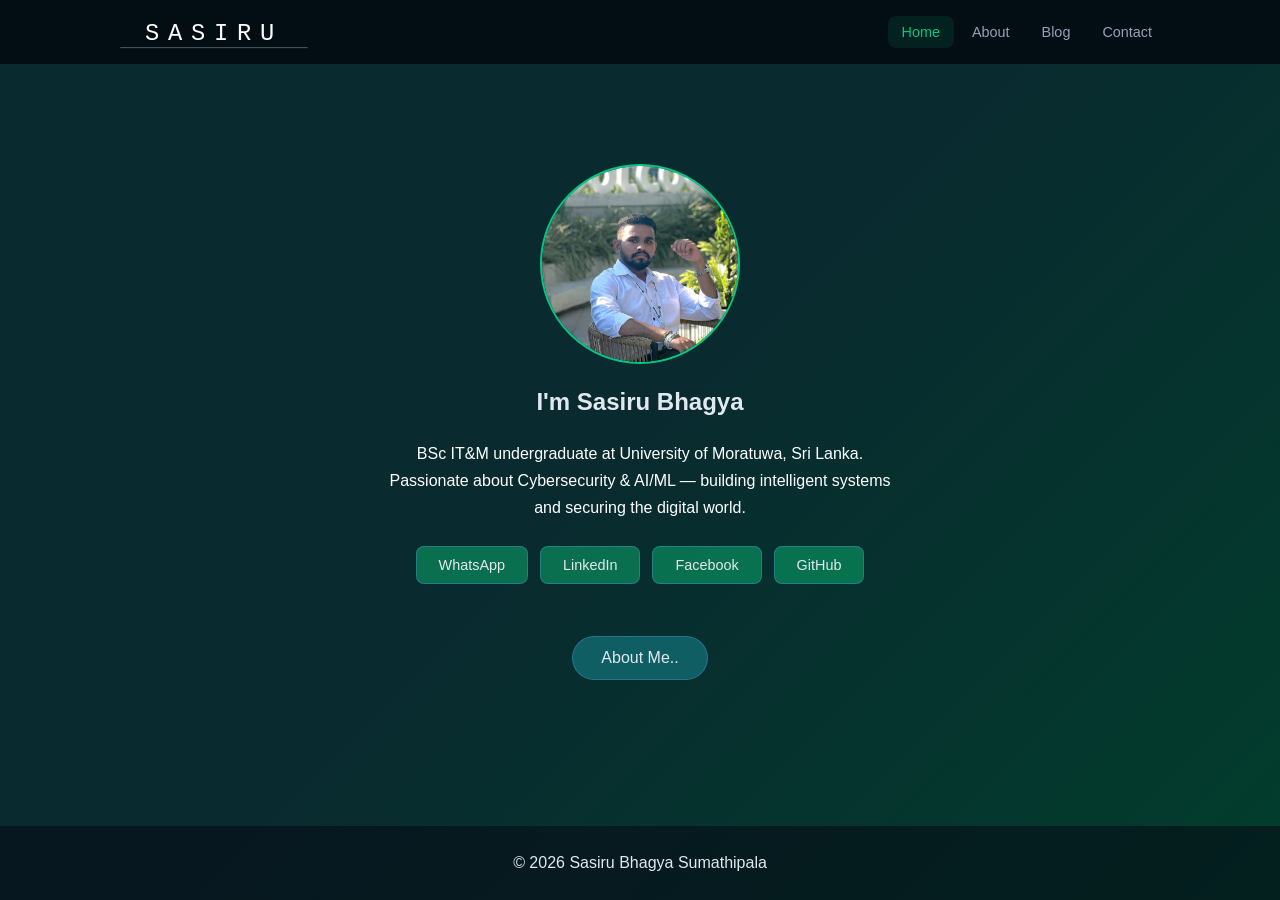
<file: index.html>
<!DOCTYPE html>
<html lang="en">

<head>
  <meta charset="UTF-8" />
  <meta name="viewport" content="width=device-width, initial-scale=1.0" />
  <title>Sasiru Bhagya | Portfolio</title>
  <link rel="stylesheet" href="portfolio.css" />
</head>

<body>

  <header>
    <nav>
      <img id="LOGO" src="SBS_logo.svg" alt="logo">
      <button class="hamburger" id="menuBtn">
        <span></span><span></span><span></span>
      </button>
      <ul id="navLinks">
        <li><a href="index.html">Home</a></li>
        <li><a href="about.html">About</a></li>
        <li><a href="blog.html">Blog</a></li>
        <li><a href="contact.html">Contact</a></li>
      </ul>
    </nav>
  </header>

  <section id="home">

    <img id="ME" src="me.jpeg" alt="Sasiru Bhagya">

    <h1>I'm Sasiru Bhagya</h1>

    <p class="home-sub">
      BSc IT&amp;M undergraduate at University of Moratuwa, Sri Lanka.
      Passionate about Cybersecurity &amp; AI/ML — building intelligent systems
      and securing the digital world.
    </p>

    <div class="social-links">
      <a href="https://wa.me/94740521511" target="_blank">WhatsApp</a>
      <a href="https://www.linkedin.com/in/sasiru-bhagya-997b48405" target="_blank">LinkedIn</a>
      <a href="https://www.facebook.com/share/18R7sN8XSd/?mibextid=wwXIfr" target="_blank">Facebook</a>
      <a href="https://github.com/Bhagya19S" target="_blank">GitHub</a>
    </div>

    <div class="home-cta">
      <a href="about.html" class="btn-outline">About Me..</a>
    </div>


  </section>

  <footer>
    <p>© 2026 Sasiru Bhagya Sumathipala </p>
  </footer>

  <script src="script.js"></script>
</body>

</html>
</file>
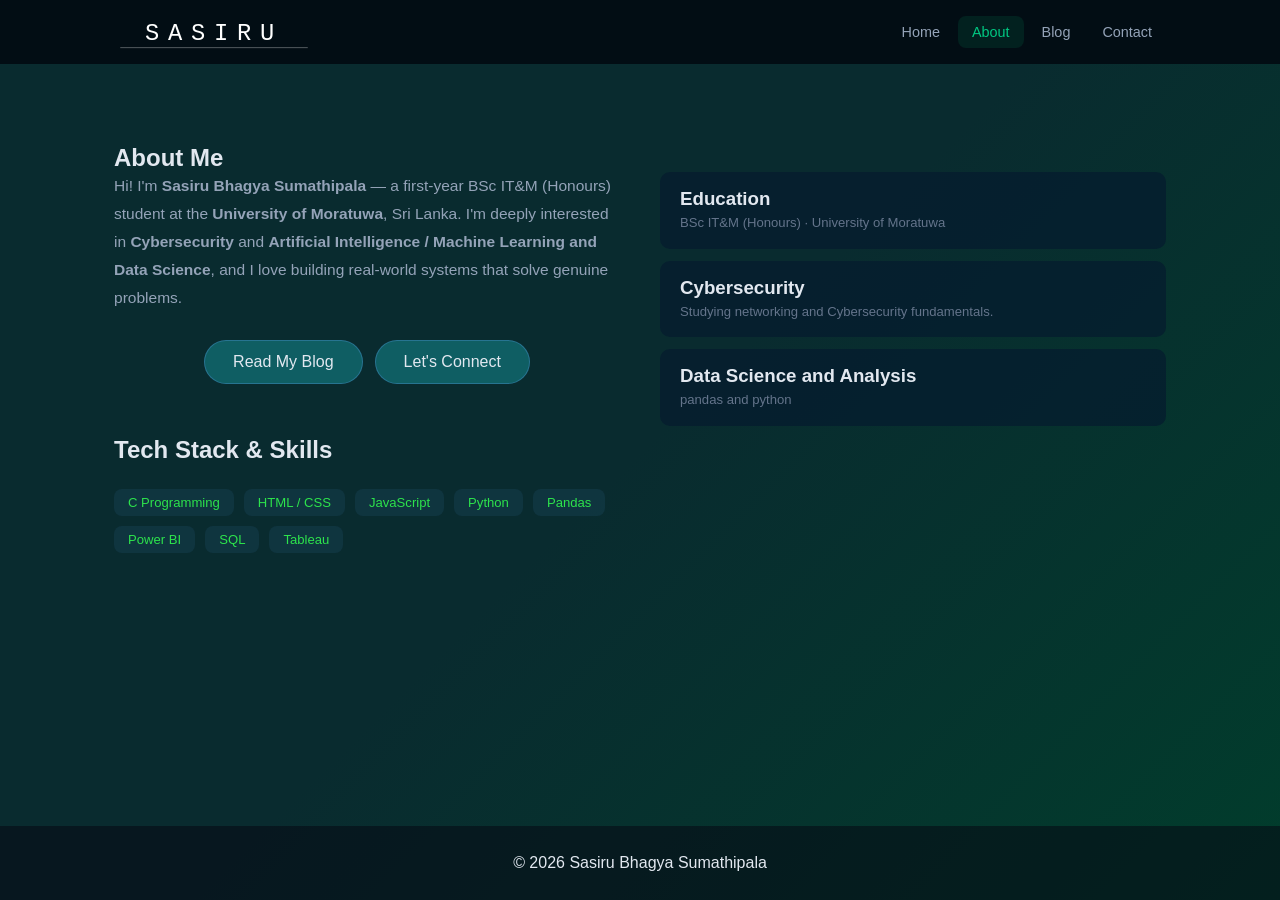
<file: about.html>
<!DOCTYPE html>
<html lang="en">

<head>
  <meta charset="UTF-8" />
  <meta name="viewport" content="width=device-width, initial-scale=1.0" />
  <title>About | Sasiru Bhagya</title>
  <link rel="stylesheet" href="portfolio.css" />
</head>

<body>

  <header>
    <nav>
      <img id="LOGO" src="SBS_logo.svg" alt="logo">
      <button class="hamburger" id="menuBtn">
        <span></span><span></span><span></span>
      </button>
      <ul id="navLinks">
        <li><a href="index.html">Home</a></li>
        <li><a href="about.html">About</a></li>
        <li><a href="blog.html">Blog</a></li>
        <li><a href="contact.html">Contact</a></li>
      </ul>
    </nav>
  </header>

  <section>
    <h1>About Me</h1>

    <div class="about-grid">
      <div class="about-text">
        <p>
          Hi! I'm <strong>Sasiru Bhagya Sumathipala</strong> — a first-year
          BSc IT&amp;M (Honours) student at the <strong>University of Moratuwa</strong>,
          Sri Lanka. I'm deeply interested in <strong>Cybersecurity</strong> and
          <strong>Artificial Intelligence / Machine Learning and Data Science</strong>, and I love
          building real-world systems that solve genuine problems.
        </p>


        <div class="home-cta">
          <a href="blog.html" class="btn-outline">Read My Blog </a>
          <a href="contact.html" class="btn-outline">Let's Connect</a>
        </div>
        <h2>Tech Stack &amp; Skills</h2>
        <div>
          <div class="skills-grid">
            <div class="skill-pill">C Programming</div>
            <div class="skill-pill">HTML / CSS</div>
            <div class="skill-pill">JavaScript</div>
            <div class="skill-pill">Python</div>
            <div class="skill-pill">Pandas</div>
            <div class="skill-pill">Power BI</div>
            <div class="skill-pill">SQL</div>
            <div class="skill-pill">Tableau</div>
          </div>
        </div>
      </div>

      <div class="about-highlights">
        <div class="highlight-card">
          <div>
            <h3>Education</h3>
            <p>BSc IT&amp;M (Honours) · University of Moratuwa </p>
          </div>
        </div>
        <div class="highlight-card">
          <div>
            <h3>Cybersecurity</h3>
            <p>Studying networking and Cybersecurity fundamentals.</p>
          </div>
        </div>
        <div class="highlight-card">
          <div>
            <h3>Data Science and Analysis</h3>
            <p>pandas and python</p>
          </div>
        </div>

      </div>
  </section>

  <footer>
    <p>© 2026 Sasiru Bhagya Sumathipala </p>
  </footer>

  <script src="script.js"></script>
</body>

</html>
</file>
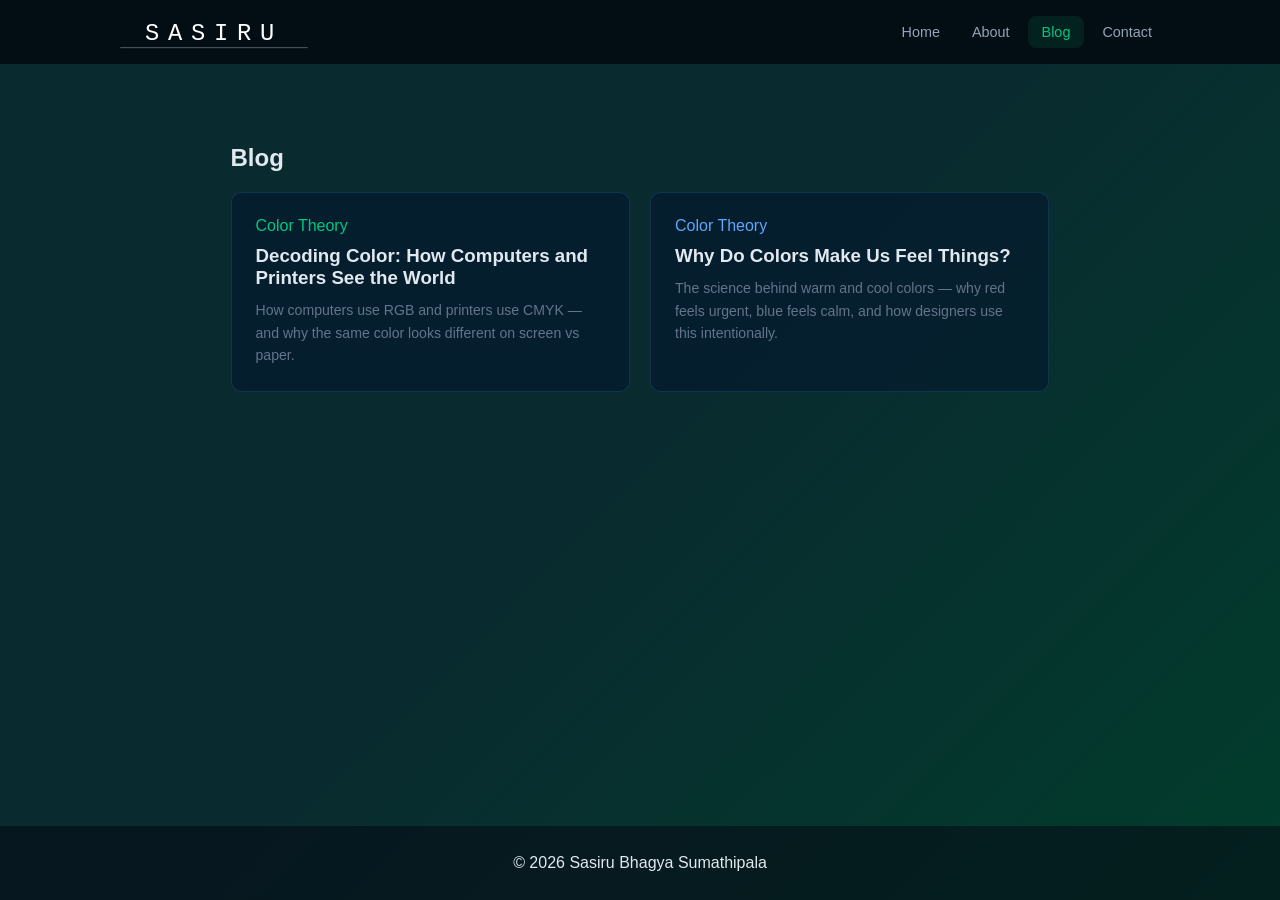
<file: blog.html>
<!DOCTYPE html>
<html lang="en">

<head>
  <meta charset="UTF-8" />
  <meta name="viewport" content="width=device-width, initial-scale=1.0" />
  <title>Blog | Sasiru Bhagya</title>
  <link rel="stylesheet" href="portfolio.css" />
</head>

<body>

  <header>
    <nav>
      <img id="LOGO" src="SBS_logo.svg" alt="logo">
      <button class="hamburger" id="menuBtn">
        <span></span><span></span><span></span>
      </button>
      <ul id="navLinks">
        <li><a href="index.html">Home</a></li>
        <li><a href="about.html">About</a></li>
        <li><a href="blog.html">Blog</a></li>
        <li><a href="contact.html">Contact</a></li>
      </ul>
    </nav>
  </header>

  <section id="blog">
    <h1>Blog</h1>
    <div class="container">
      <div>
        <a href="https://medium.com/@sbagya472/decoding-color-how-computers-and-printers-see-the-world-10cced175616"
          target="_blank" class="blog-link">
          <p class="blog-tag green">Color Theory </p>
          <h3 class="blog-title">Decoding Color: How Computers and Printers See the World</h3>
          <p class="blog-desc">How computers use RGB and printers use CMYK — and why the same color looks different on
            screen vs paper.</p>
        </a>
      </div>
      <div>
        <a href="https://medium.com/@sbagya472/why-do-colors-make-us-feel-things-the-science-behind-warm-and-cool-colors-7497c767c5e9"
          target="_blank" class="blog-link">
          <p class="blog-tag blue">Color Theory </p>
          <h3 class="blog-title">Why Do Colors Make Us Feel Things?</h3>
          <p class="blog-desc">The science behind warm and cool colors — why red feels urgent, blue feels calm, and how
            designers use this intentionally.</p>
        </a>
      </div>
    </div>
  </section>

  <footer>
    <p>© 2026 Sasiru Bhagya Sumathipala </p>
  </footer>

  <script src="script.js"></script>
</body>

</html>
</file>
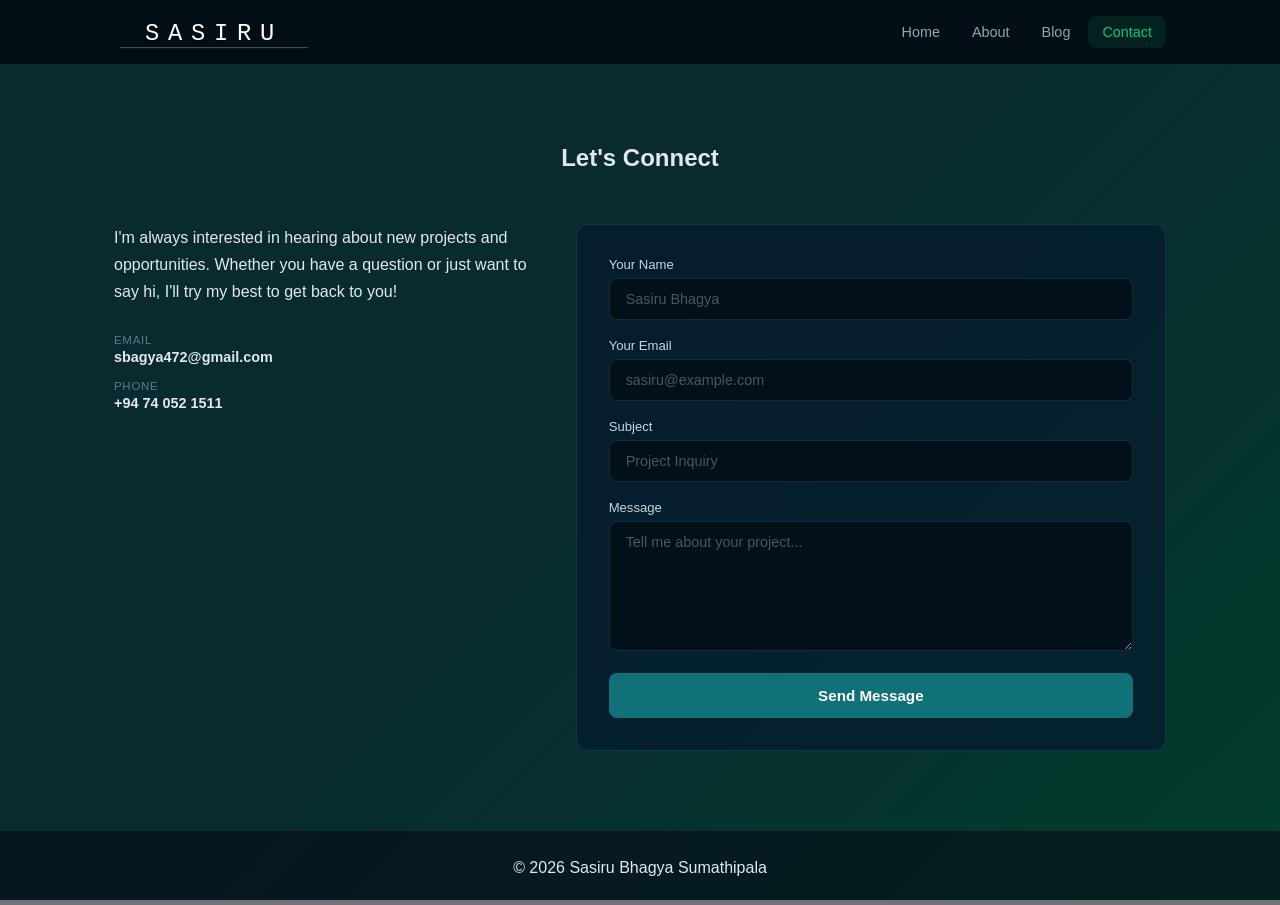
<file: contact.html>
<!DOCTYPE html>
<html lang="en">

<head>
  <meta charset="UTF-8" />
  <meta name="viewport" content="width=device-width, initial-scale=1.0" />
  <title>Contact | Sasiru Bhagya</title>
  <link rel="stylesheet" href="portfolio.css" />
</head>

<body>

  <header>
    <nav>
      <img id="LOGO" src="SBS_logo.svg" alt="logo">
      <button class="hamburger" id="menuBtn">
        <span></span><span></span><span></span>
      </button>
      <ul id="navLinks">
        <li><a href="index.html">Home</a></li>
        <li><a href="about.html">About</a></li>
        <li><a href="blog.html">Blog</a></li>
        <li><a href="contact.html">Contact</a></li>
      </ul>
    </nav>
  </header>

  <section id="Contact">
    <div class="contact-header">
      <h1>Let's Connect</h1>

    </div>

    <div class="contact-grid">
      <div class="contact-info">
        <p>
          I'm always interested in hearing about new projects and opportunities.
          Whether you have a question or just want to say hi, I'll try my best
          to get back to you!
        </p>
        <div class="info-items">
          <div class="info-item">
            <div class="info-item-text">
              <small>Email</small>
              <strong>sbagya472@gmail.com</strong>
            </div>
          </div>
          <div class="info-item">
            <div class="info-item-text">
              <small>Phone</small>
              <strong>+94 74 052 1511</strong>
            </div>
          </div>
        </div>
      </div>
      <div class="contact-form-panel">
        <div class="form-group">
          <label for="name">Your Name</label>
          <input type="text" id="name" placeholder="Sasiru Bhagya" autocomplete="off" />
        </div>

        <div class="form-group">
          <label for="email">Your Email</label>
          <input type="email" id="email" placeholder="sasiru@example.com" />
        </div>

        <div class="form-group">
          <label for="subject">Subject</label>
          <input type="text" id="subject" placeholder="Project Inquiry" />
        </div>

        <div class="form-group">
          <label for="message">Message</label>
          <textarea id="message" placeholder="Tell me about your project..."></textarea>
        </div>

        <button class="btn-send" id="sendBtn">
          Send Message
        </button>

        <div class="toast" id="successToast">
          ✅ Message sent! I'll get back to you soon.
        </div>
        <div class="toast" id="errorToast">
          !!Please fill in all fields before sending.!!
        </div>
      </div>
    </div>
  </section>

  <footer>
    <p>© 2026 Sasiru Bhagya Sumathipala </p>
  </footer>

  <script src="script.js"></script>
</body>

</html>
</file>
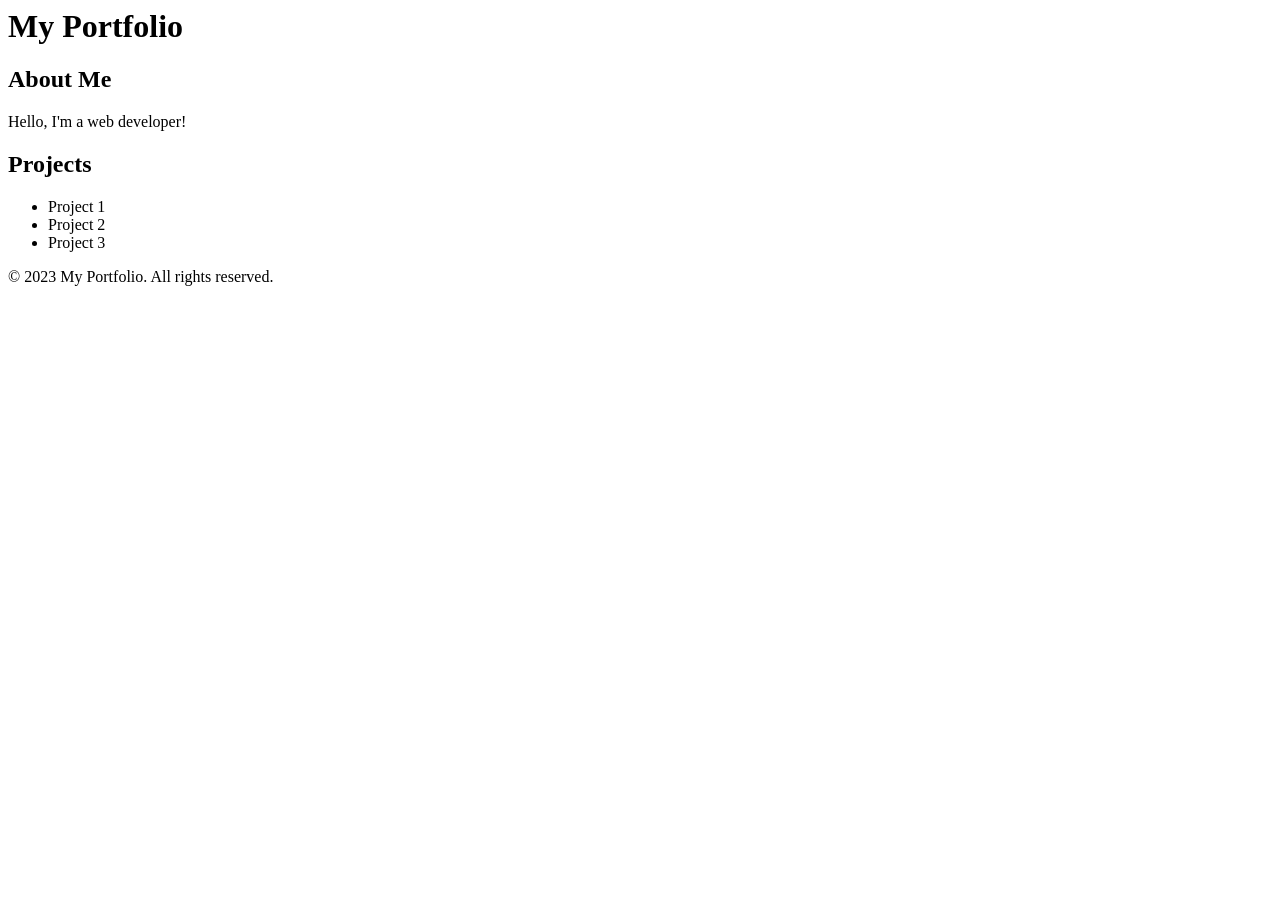
<file: portfolio.html>
<html>
<head>
    <title>My Portfolio</title>
</head>
<body>
    <header>
        <h1>My Portfolio</h1>
    </header>
    <main>
        <section>
            <h2>About Me</h2>
            <p>Hello, I'm a web developer!</p>
        </section>
        <section>
            <h2>Projects</h2>
            <ul>
                <li>Project 1</li>
                <li>Project 2</li>
                <li>Project 3</li>
            </ul>
        </section>
    </main>
    <footer>
        <p>&copy; 2023 My Portfolio. All rights reserved.</p>
    </footer>
</body>
</html>
</file>
<file: portfolio.css>
* {
  box-sizing: border-box;
  margin: 0;
  padding: 0;
}

body {
  font-family: 'Inter', sans-serif;
  background: linear-gradient(135deg, #092b2f 50%, #013d2c 100%);
  background-attachment: fixed;
  color: #e2e8f0;
  min-height: 100vh;
  display: flex;
  flex-direction: column;
}

/* Navigation  */
header {
  background: rgb(2, 13, 20);
  backdrop-filter: blur(10px);
  position: sticky;
  top: 0;
  z-index: 100;
}

nav {
  max-width: 1100px;
  margin: 0 auto;
  padding: 0 24px;
  height: 64px;
  display: flex;
  align-items: center;
  justify-content: space-between;
}

#LOGO {
  width: 200px;
  height: 200px;
}

nav ul {
  list-style: none;
  display: flex;
  gap: 4px;
  background: transparent;
  padding: 0;
}

nav ul li { display: inline; }

nav ul li a {
  text-decoration: none;
  color: #94a3b8;
  font-size: 0.9rem;
  font-weight: 500;
  padding: 8px 14px;
  border-radius: 8px;
  transition: color 0.2s, background 0.2s;
}

nav ul li a:hover { color: #00c882; background: rgba(0,200,130,0.08); }

nav ul li a.active {
  color: #00c882;
  background: rgba(0,200,130,0.1);
}

/* hamburger */
.hamburger {
  display: none;
  flex-direction: column;
  gap: 5px;
  background: none;
  border: none;
  cursor: pointer;
  padding: 4px;
}
.hamburger span {
  display: block;
  width: 24px;
  height: 2px;
  background: #e2e8f0;
  border-radius: 2px;
  transition: all 0.3s;
}

/* ── SECTIONS ── */
section {
  max-width: 1100px;
  margin: 0 auto;
  padding: 80px 24px;
}

/* ── HOME ── */
#home {
  display: flex;
  flex-direction: column;
  align-items: center;
  text-align: center;
  gap: 24px;
  padding-top: 100px;
}

#ME {
  width: 200px;
  height: 200px;
  border-radius: 50%;
  border: 2px solid #00c882;
}

#home h1 { margin-bottom: 0; }

.home-sub {
  color: #ffffff;
  font-size: 1rem;
  line-height: 1.7;
  max-width: 520px;
}

.home-cta {
  display: flex;
  gap: 12px;
  flex-wrap: wrap;
  justify-content: center;
  margin-top:28px;
  margin-bottom: 52px;
}

.btn-outline {
  padding: 12px 28px;
  border: 1px solid rgba(96,165,250,0.3);
  color: #e2e8f0;
  text-decoration: none;
  border-radius: 999px;
  background: #0f5e63;
}
.btn-outline:hover { border-color: #00c882; color: #00c882; }

.social-links {
  display: flex;
  gap: 12px;
  flex-wrap: wrap;
  justify-content: center;
}

.social-links a {
  padding: 10px 22px;
  border-radius: 8px;
  border: 1px solid rgba(96,165,250,0.3);
  color: #e2e8f0;
  text-decoration: none;
  font-size: 0.9rem;
  font-weight: 500;
  background-color: #0dc97b6f;
}

.social-links a:hover {
  border-color: #00c882;
  color: #00c882;
}

/* ── ABOUT ── */
.about-grid {
  display:grid;
  grid-template-columns: 1fr 1fr;
  gap: 40px;
  align-items: start;
}

.about-text p {
  color: #94a3b8;
  line-height: 1.8;
  margin-bottom: 16px;
  font-size: 0.97rem;
}

.highlight-card {
  display: flex;
  gap: 14px;
  align-items: flex-start;
  background: rgba(5, 26, 46, 0.7);
  border-radius: 10px;
  padding: 16px 20px;
  margin-bottom: 12px;
}

.highlight-card h3 {
   margin-bottom: 3px; 
}
.highlight-card p  { 
  font-size: 0.82rem; 
  color: #64748b; 
  line-height: 1.5;
}

.skills-grid {
  display: flex;
  flex-wrap: wrap;
  gap: 10px;
  margin-top: 25px;
}

.skill-pill {
  font-size: 0.82rem;
  font-weight: 500;
  color: #2de34c;
  background: rgba(96,165,250,0.08);
  padding: 6px 14px;
  border-radius: 8px;
}


/* ── BLOG ── */
#blog h1 { text-align: left; }

.container {
  display: grid;
  grid-template-columns: repeat(auto-fill, minmax(280px, 1fr));
  gap: 20px;
  background: transparent;
  padding-top: 20px;
}

.container div {
  background: rgba(5, 26, 46, 0.7);
  border-radius: 10px;
  padding: 24px;
  border: 1px solid rgba(96,165,250,0.15);
}
.container div:hover { border-color: rgba(0,200,130,0.3); transform: translateY(-3px); }

.blog-link {
  text-decoration: none;
  color: inherit;
  display: block;
}

.blog-tag {
  margin-bottom: 10px;
}

.blog-title {
  margin-bottom: 10px;
}

.blog-tag.green { color: #00c882; }
.blog-tag.blue  { color: #60a5fa; }

.blog-desc {
  color: #64748b;
  font-size: 0.88rem;
  line-height: 1.6;
}

/* ── CONTACT ── */
#Contact { padding-top: 80px; }

.contact-header { text-align: center; margin-bottom: 52px; }

.contact-grid {
  display: grid;
  grid-template-columns: 1fr 1.4fr;
  gap: 40px;
  align-items: start;
}


.contact-info p {
  line-height: 1.7;
  margin-bottom: 28px;
}

.info-items { display: flex; flex-direction: column; gap: 14px; margin-bottom: 24px; }

.info-item { display: flex; align-items: center; gap: 14px; }

.info-item-text small {
  display: block;
  font-size: 0.72rem;
  color: #64748b;
  text-transform: uppercase;
  letter-spacing: 0.06em;
  margin-bottom: 2px;
}
.info-item-text strong { font-size: 0.9rem; font-weight: 600; }



/* Form */
.contact-form-panel {
  background: rgba(5, 26, 46, 0.7);
  border: 1px solid rgba(96,165,250,0.15);
  border-radius: 12px;
  padding: 32px;
}

.form-group { margin-bottom: 18px; }

.form-group label {
  display: block;
  font-size: 0.82rem;
  font-weight: 500;
  color: #cbd5e1;
  margin-bottom: 6px;
}

.form-group input,
.form-group textarea {
  width: 100%;
  background: rgba(2, 13, 20, 0.8);
  border: 1px solid rgba(96,165,250,0.18);
  border-radius: 8px;
  padding: 12px 16px;
  color: #e2e8f0;
  font-family: 'Inter', sans-serif;
  font-size: 0.9rem;
  outline: none;
  transition: border-color 0.2s;
}
.form-group input::placeholder,
.form-group textarea::placeholder { color: #475569; }
.form-group input:focus,
.form-group textarea:focus { border-color: rgba(96,165,250,0.5); }
.form-group textarea { resize: vertical; min-height: 130px; }

.btn-send {
  width: 100%;
  padding: 14px;
  border-radius: 8px;
  background: #107178;
  font-weight: 600;
  font-size: 0.95rem;
  cursor: pointer;
  border: none;
  color: #ffffff;
}
.btn-send:hover { opacity: 0.9; transform: translateY(-1px); }

.toast {
  display: none;
  align-items: center;
  gap: 10px;
  margin-top: 14px;
  padding: 12px 16px;
  border-radius: 8px;
  font-size: 0.88rem;
  font-weight: 500;
}
.toast.show { display: flex; }
#successToast { background: rgba(0,200,130,0.1); border: 1px solid rgba(0,200,130,0.3); color: #00c882; }
#errorToast   { background: rgba(255,80,80,0.08); border: 1px solid rgba(255,80,80,0.25); color: #f87171; }

/* ── FOOTER ── */
footer {
  text-align: center;
  padding: 28px 24px;
  margin-top: auto;
  background: rgba(7, 9, 20, 0.57);
}

/* ── RESPONSIVE ── */
@media (max-width: 800px) {
  .about-grid   { grid-template-columns: 1fr; }
  .contact-grid { grid-template-columns: 1fr; }
}

@media (max-width: 600px) {
  nav ul {
    display: none;
    flex-direction: column;
    position: absolute;
    top: 64px;
    left: 0; right: 0;
    background: rgb(2, 13, 20);
    border-bottom: 1px solid rgba(0,200,130,0.15);
    padding: 12px;
  }
  nav ul.open { display: flex; }
  nav ul li { display: block; }
  nav ul li a { display: block; padding: 10px 14px; }
  .hamburger { display: flex; }
  section { padding: 60px 16px; }
  .contact-form-panel { padding: 20px; }
}
</file>
